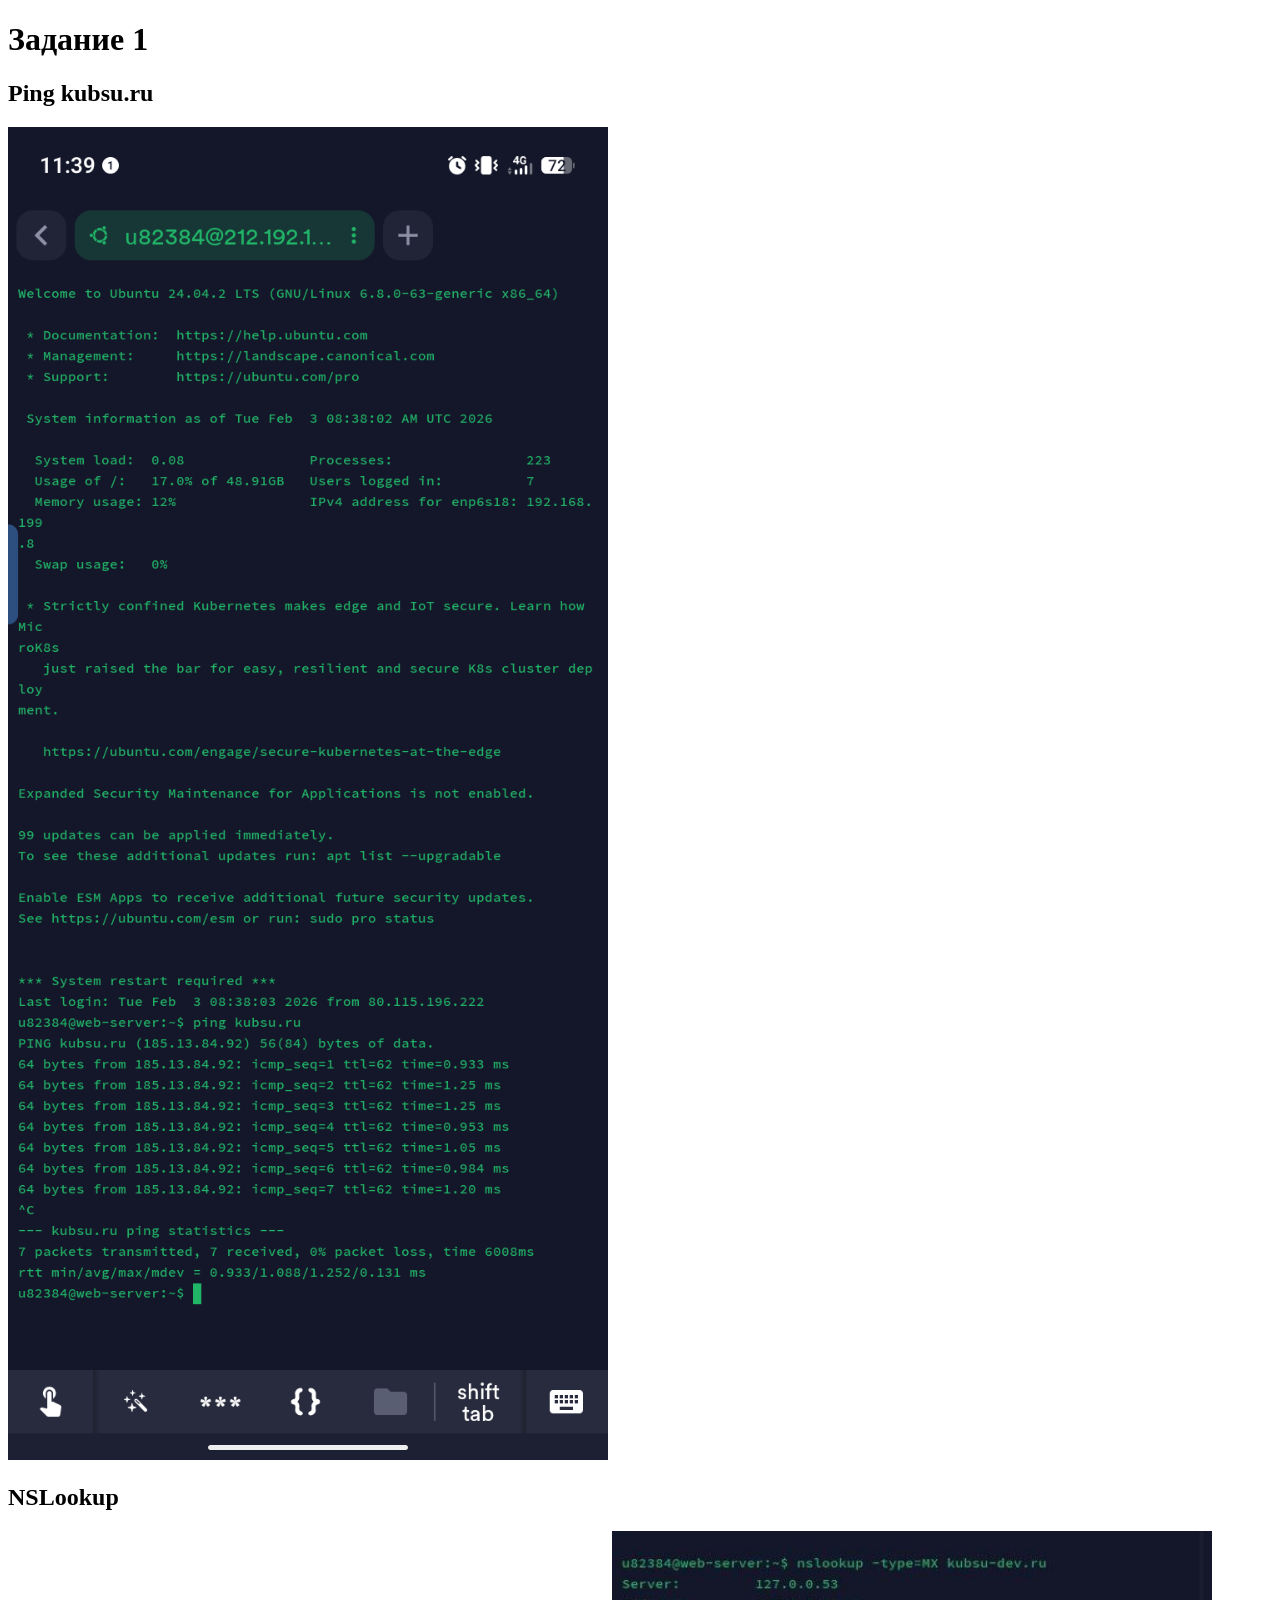
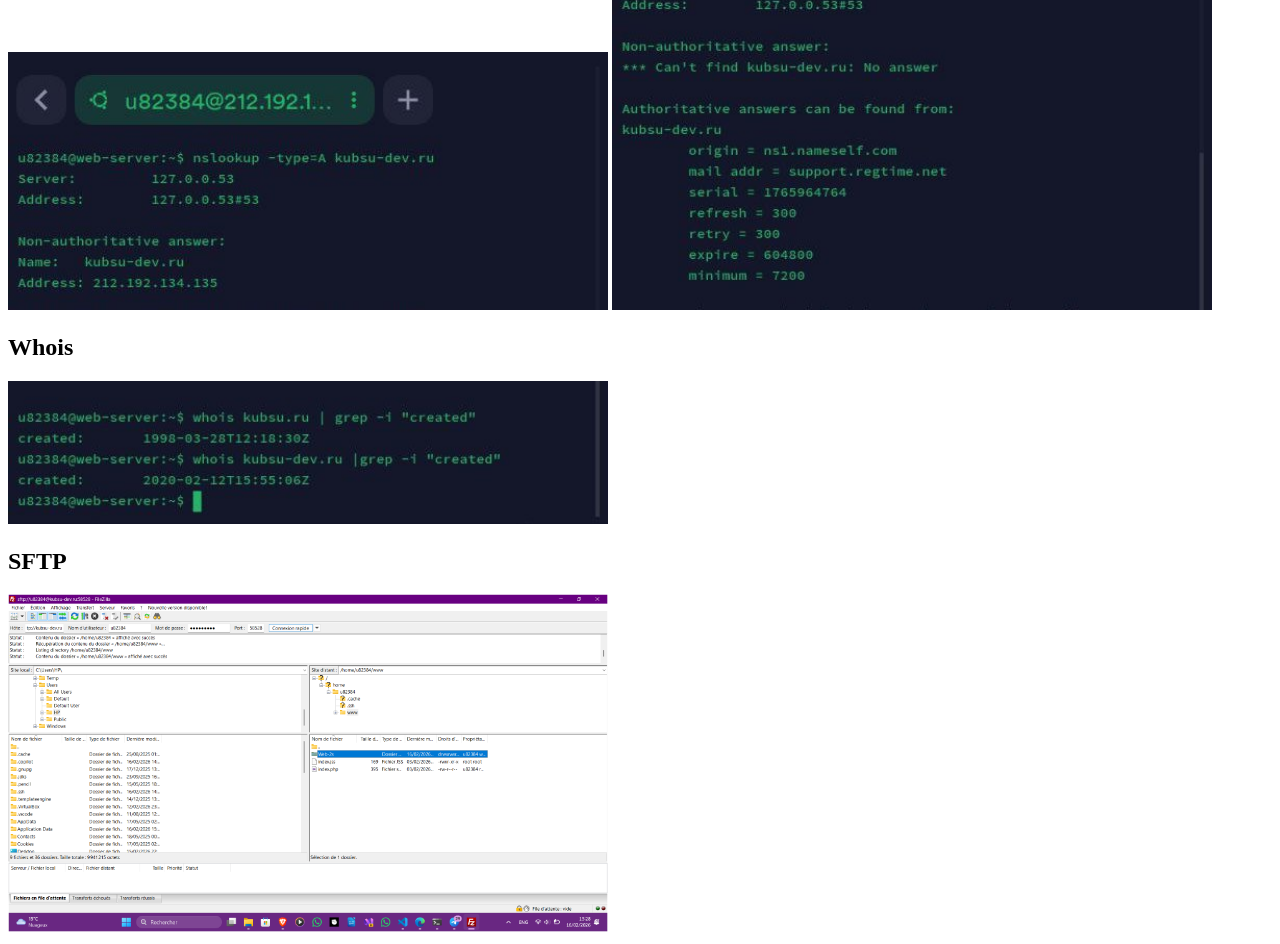
<file: index.html>
<!DOCTYPE html>
<html>
<head>
    <meta charset="UTF-8">
    <title>Задание 1</title>
</head>
<body>
    <h1>Задание 1</h1>

    <h2>Ping kubsu.ru</h2>
    <img src="ping.png" width="600">

    <h2>NSLookup</h2>
    <img src="nslookup1.jpg" width="600">
    <img src="nslookup2.jpg" width="600">

    <h2>Whois</h2>
    <img src="whois.jpg" width="600">
    <h2>SFTP</h2>
    <img src="sftp.png" width="600">
</body>
</html>
</file>
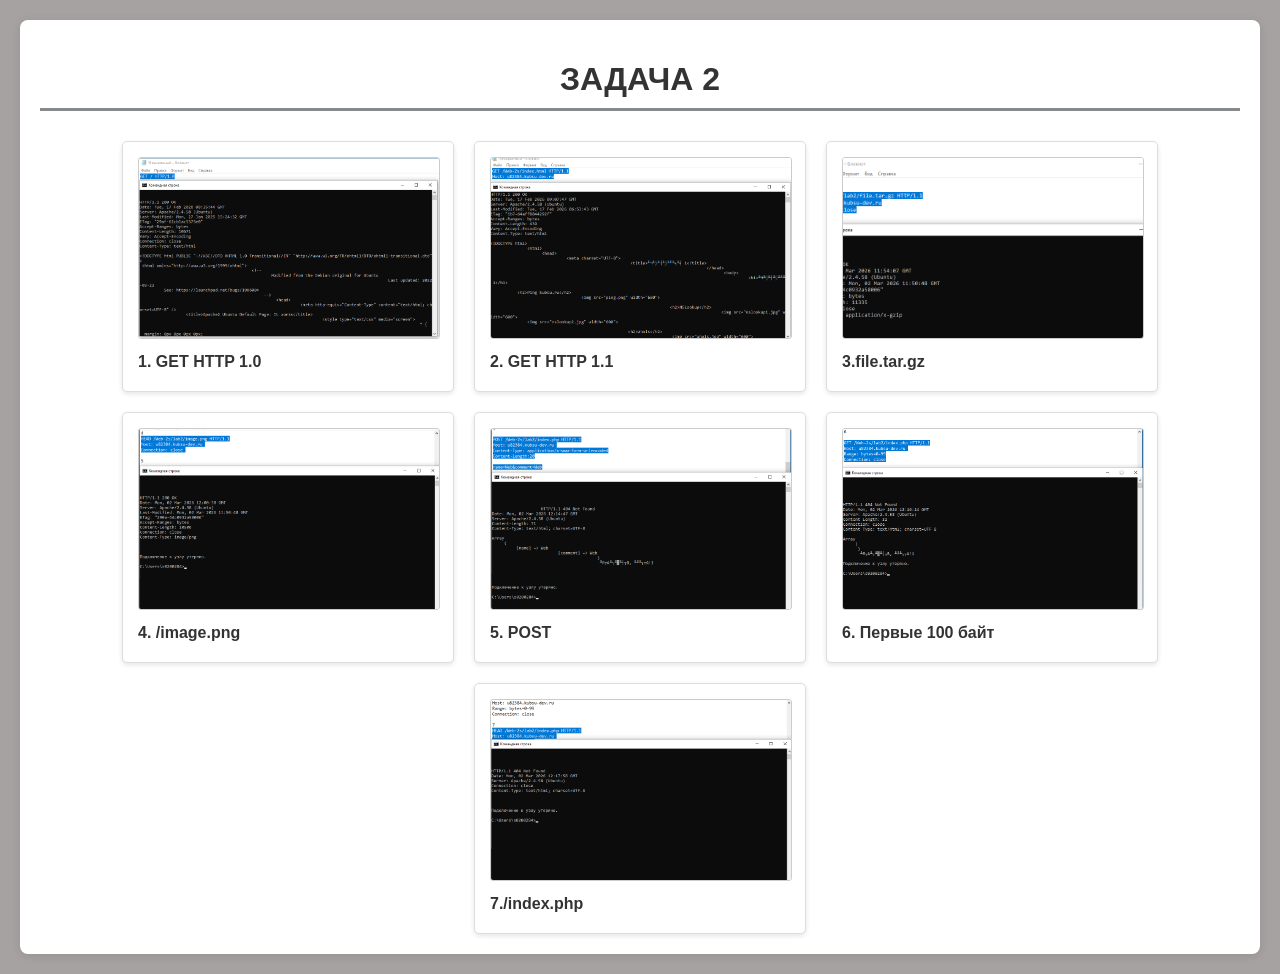
<file: lab2/index.html>
<!DOCTYPE html>
<html lang="ru">
<head>
    <meta charset="UTF-8">
    <title>ЗАДАЧА 2</title>
    <style>
        body {
            font-family: Arial, sans-serif;
            margin: 0;
            padding: 20px;
            background-color: #a7a2a2;
        }
        
        .container {
            max-width: 1200px;
            margin: 0 auto;
            background: white;
            padding: 20px;
            border-radius: 8px;
            box-shadow: 0 2px 10px rgba(0,0,0,0.1);
        }
        
        h1 {
            text-align: center;
            color: #333;
            margin-bottom: 30px;
            padding-bottom: 10px;
            border-bottom: 3px solid #86898c;
        }

        .photo-container {
            display: flex;
            flex-wrap: wrap;
            justify-content: center;
            gap: 20px;
        }
        
        .photo {
            width: 300px;
            background: white;
            border: 1px solid #ddd;
            padding: 15px;
            border-radius: 5px;
            box-shadow: 0 2px 5px rgba(0,0,0,0.1);
        }
        
        .photo img {
            width: 100%;
            height: 180px;
            object-fit: cover;
            border: 1px solid #ccc;
            border-radius: 3px;
        }
        
        .photo p {
            margin: 10px 0 5px;
            font-weight: bold;
            color: #333;
        }
    </style>
</head>
<body>
    <div class="container">
        <h1>ЗАДАЧА 2</h1>
            
        <div class="photo-container">
            <div class="photo">
                <img src="1.png" alt="Capture 1">
                <p>1. GET HTTP 1.0</p>
            </div>
            
            <div class="photo">
                <img src="2.png" alt="Capture 2">
                <p>2. GET HTTP 1.1</p>
            </div>
            
            <div class="photo">
                <img src="3.png" alt="Capture 3">
                <p>3.file.tar.gz</p>
            </div>
            
            <div class="photo">
                <img src="4.png" alt="Capture 4">
                <p>4. /image.png</p>
            </div>
            
            <div class="photo">
                <img src="5.png" alt="Capture 5">
                <p>5. POST</p>
            </div>
            
            <div class="photo">
                <img src="6.png" alt="Capture 6">
                <p>6. Первые 100 байт</p>
            </div>
            
            <div class="photo">
                <img src="7.png" alt="Capture 7">
                <p>7./index.php</p>
            </div>
        </div>
        
    </div>
</body>
</html>
</file>
